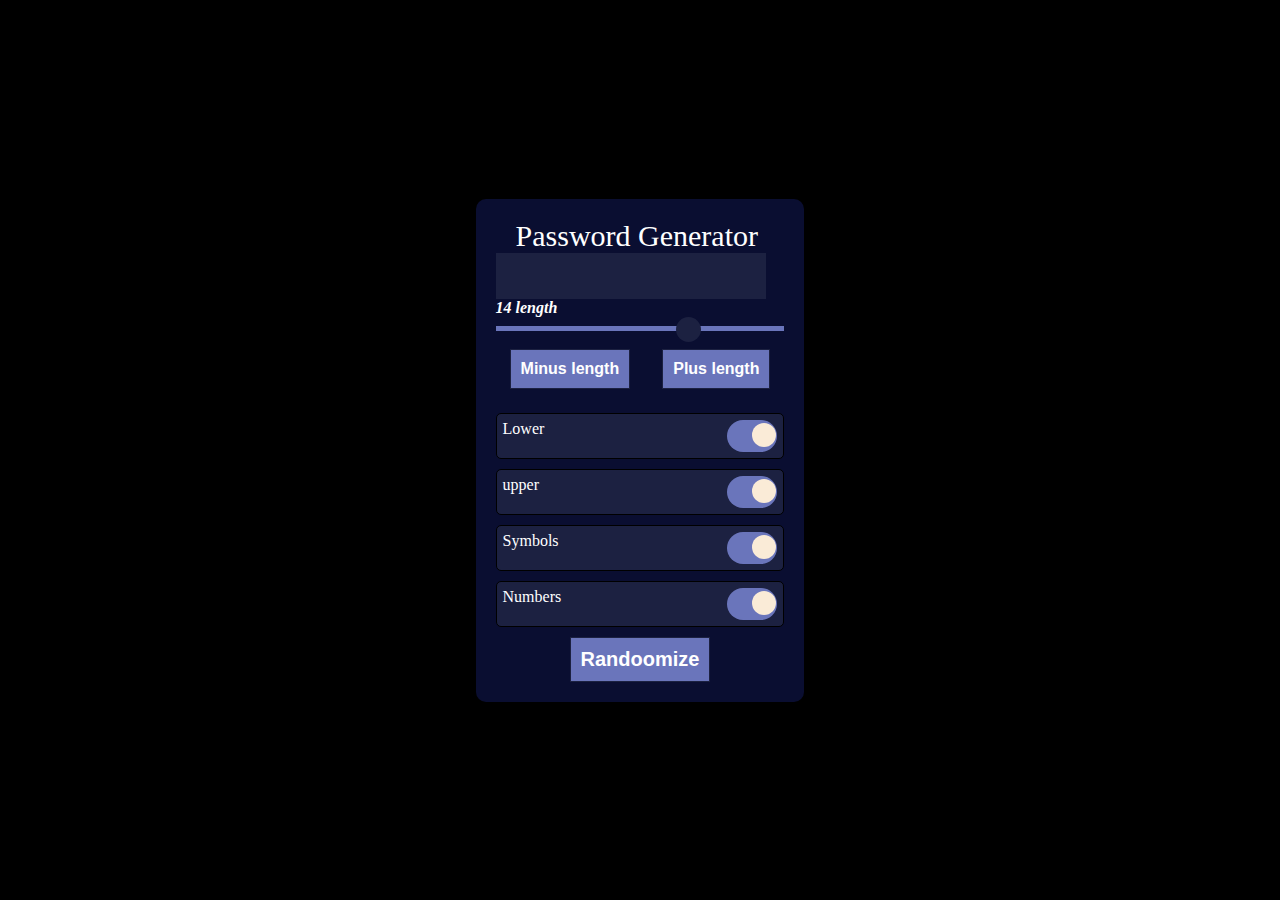
<file: index.html>
<!DOCTYPE html>
<html lang="en">

<head>
    <meta charset="UTF-8">
    <meta name="viewport" content="width=device-width, initial-scale=1.0">
    <title>Random Password</title>
    <link rel="stylesheet" href="app.css">
</head>

<body>
    <div class="generator_div">
        <div> <label for="" class="PG">Password Generator</label>
            <br>
            <input style="text-align: center;" type="text" id="output">
        </div>
        <div>
            <span id="range_viewer">14  length</span>
            <br>
            <input oninput="range_up()" type="range" name="" id="range" value="14" min="1" max="20">
            <br>
            <button id="minus_length" class="lng_btn">Minus length</button>
            <button id="plus_length" class="lng_btn">Plus length</button>
        </div>

        <div >
            <label onclick="label_lower()" class="label_check" for="lower">Lower
                <input type="checkbox" name="" id="lower">
                <span id="check_ball_track_lower" class="check_ball_track" ><span class="check_ball" id="check_ball_lower"></span></span>
            </label>

            <label  onclick="label_upper()" class="label_check" for="upper">upper
                <input type="checkbox" name=""  id="upper">
                <span id="check_ball_track_upper" class="check_ball_track" ><span class="check_ball" id="check_ball_upper"></span></span>
            </label>

            <label onclick="label_symbol()" class="label_check" for="symbol">Symbols
                <input type="checkbox" name=""  id="symbol">
                <span id="check_ball_track_symbol" class="check_ball_track" ><span class="check_ball" id="check_ball_symbol"></span></span>
            </label>

            <label onclick="label_number()" class="label_check" for="number">Numbers
                <input type="checkbox" name="" id="number">
                <span id="check_ball_track_number" class="check_ball_track" ><span class="check_ball" id="check_ball_number"></span></span>
            </label>
        </div>
        <div style="text-align: center;">
            <button id="random">Randoomize</button>

            <br>
            <span  id="length_zero"></span>
        </div>
    </div>
    <!-- <script src="/practice/seven.js" ></script> -->
    <script src="app.js"></script>
</body>   

</html>
</file>
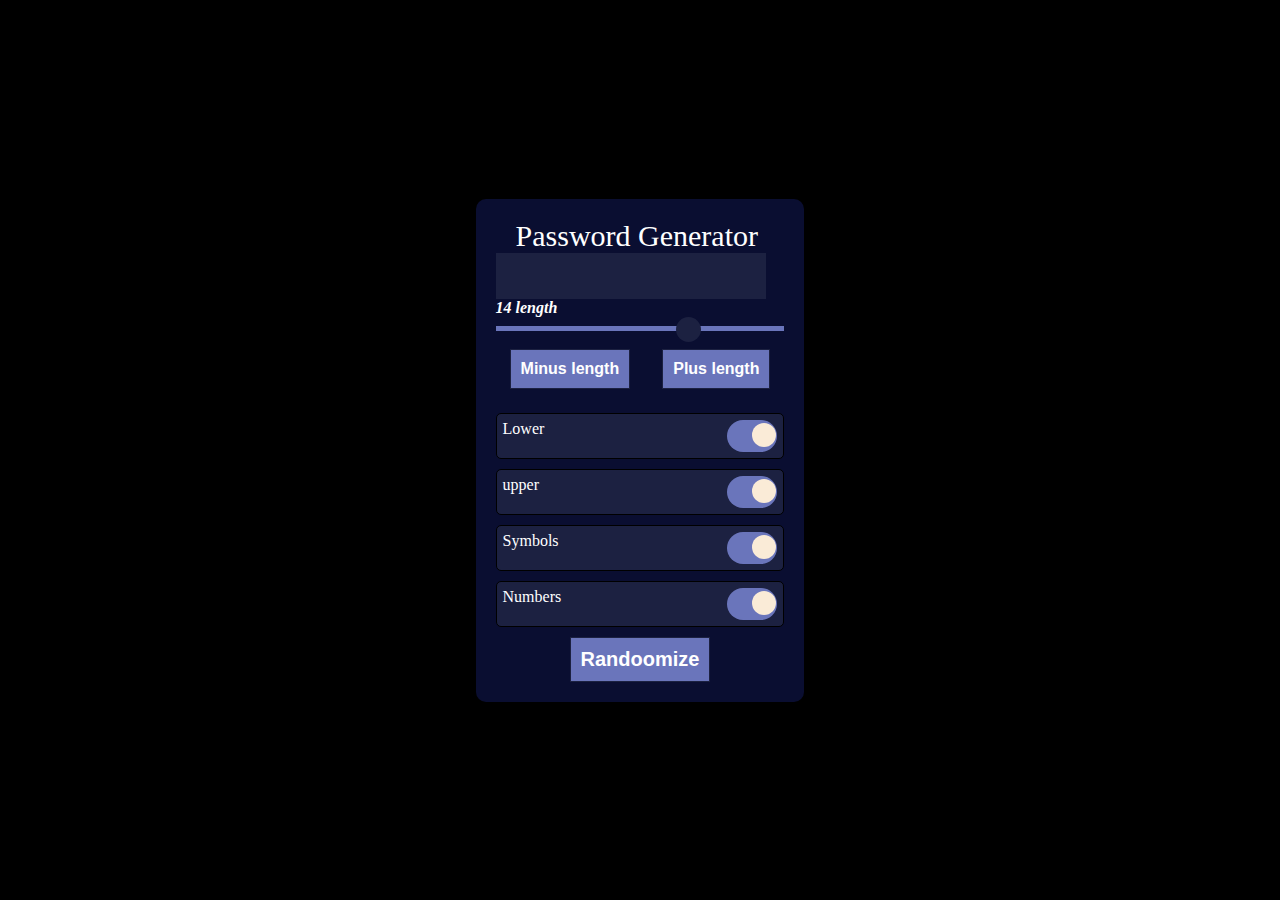
<file: app.html>
<!DOCTYPE html>
<html lang="en">

<head>
    <meta charset="UTF-8">
    <meta name="viewport" content="width=device-width, initial-scale=1.0">
    <title>Random Password</title>
    <link rel="stylesheet" href="app.css">
</head>

<body>
    <div class="generator_div">
        <div> <label for="" class="PG">Password Generator</label>
            <br>
            <input style="text-align: center;" type="text" id="output">
        </div>
        <div>
            <span id="range_viewer">14  length</span>
            <br>
            <input oninput="range_up()" type="range" name="" id="range" value="14" min="1" max="20">
            <br>
            <button id="minus_length" class="lng_btn">Minus length</button>
            <button id="plus_length" class="lng_btn">Plus length</button>
        </div>

        <div >
            <label onclick="label_lower()" class="label_check" for="lower">Lower
                <input type="checkbox" name="" id="lower">
                <span id="check_ball_track_lower" class="check_ball_track" ><span class="check_ball" id="check_ball_lower"></span></span>
            </label>

            <label  onclick="label_upper()" class="label_check" for="upper">upper
                <input type="checkbox" name=""  id="upper">
                <span id="check_ball_track_upper" class="check_ball_track" ><span class="check_ball" id="check_ball_upper"></span></span>
            </label>

            <label onclick="label_symbol()" class="label_check" for="symbol">Symbols
                <input type="checkbox" name=""  id="symbol">
                <span id="check_ball_track_symbol" class="check_ball_track" ><span class="check_ball" id="check_ball_symbol"></span></span>
            </label>

            <label onclick="label_number()" class="label_check" for="number">Numbers
                <input type="checkbox" name="" id="number">
                <span id="check_ball_track_number" class="check_ball_track" ><span class="check_ball" id="check_ball_number"></span></span>
            </label>
        </div>
        <div style="text-align: center;">
            <button id="random">Randoomize</button>

            <br>
            <span  id="length_zero"></span>
        </div>
    </div>
    <!-- <script src="/practice/seven.js" ></script> -->
    <script src="app.js"></script>
</body>   

</html>
</file>
<file: app.css>
*{
    padding: 0;
    margin: 0;
}
body{
    width: 100vw;
    height: 100vh;
    display: flex;
    justify-content: center;
    align-items: center;
    background-color: black;

}
.generator_div{
    border-radius: 10px;
    /* width: 200px; */
    padding: 20px;
    /* border: 1px solid red; */
    display: flex;
    flex-direction: column;
    background-color: #0A0E31;
    /* background-color: #6A75BB; */
    color: white;

}
.PG{
    font-size: 30px;
    text-align: center;
    margin-left: 20px;
}
#output{
    width: 250px;
    padding: 10px;
    outline: none;
    font-size: 22px;
    font-family: 'Franklin Gothic Medium', 'Arial Narrow', Arial, sans-serif;
    background-color: #1C2141;
    color: white;
    border:none;
}
#range{
    appearance: none;

    width: 100%;  
}
#range_viewer{
    font-style: italic; 
    font-weight: 600;
}

#range::-webkit-slider-thumb{
    -webkit-appearance: none;
    appearance: none;
    width: 25px;
    height: 25px;
    border-radius: 50%;
    background: #1C2141;
    cursor: pointer;
    /* position: absolute; */
    /* margin-bottom: 90px; */
    position: relative;
    bottom: 9px;
}
#range::-webkit-slider-runnable-track{
    background-color: #6a75bb;
    height: 5px;
   


}
.lng_btn{
    padding: 10px;
    margin: 14px;
    outline:none;
    border: none;
    border: 1px solid #1C2141;
    /* color: #1C2141; */
    font-size: 16px;
    background-color: #6A75BB;
    color: white;
    cursor: pointer;
    font-weight: bold;

}
.lng_btn:hover{
    color: #1C2141;
    background-color: white;
    font-weight: bold;

}
.label_check{
    display: block;
    width: 100%;
  /* height: 27px; */
    /* padding-left: 300px; */
    border: 1px solid black;
    /* padding: 4px; */
    display: flex;
    justify-content: space-between;
    padding: 6px;
    box-sizing: border-box;
    margin: 10px 0px;
    background-color: #1C2141;
    border-radius: 5px;
    color: white;
    cursor: pointer;
}

.check_ball_track {
    display: inline-block;
    width: 40px;
    height: 26px;

    /* border: 1px solid red; */
    background-color: grey;
    border-radius: 18px;
    padding: 3px 5px;
    cursor: pointer;
}
.check_ball {
    display: inline-block;
    width:24px;
    height: 24px;
    background-color: antiquewhite;
    border-radius: 50%;
    transition: .5s ease-in-out;   
    cursor: pointer; 
}

input[type="checkbox"]
{
    display: none;
}
#random{
    font-size: 20px;
    padding: 10px;
    outline: none;
    border: none;
    background-color: #6A75BB;
    color: white;
    border: 1px solid #1C2141;
    font-weight: bold;
    cursor: pointer;

}
#random:hover{
    color: #1C2141;
    background-color: white;
    font-weight: bold;
}
#check_ball_upper , #check_ball_lower , #check_ball_symbol , #check_ball_number{
    transform: translateX(20px);
}
#check_ball_track_upper , #check_ball_track_lower,#check_ball_track_number,#check_ball_track_symbol
{
    background-color: #6a75bb;
}
</file>
